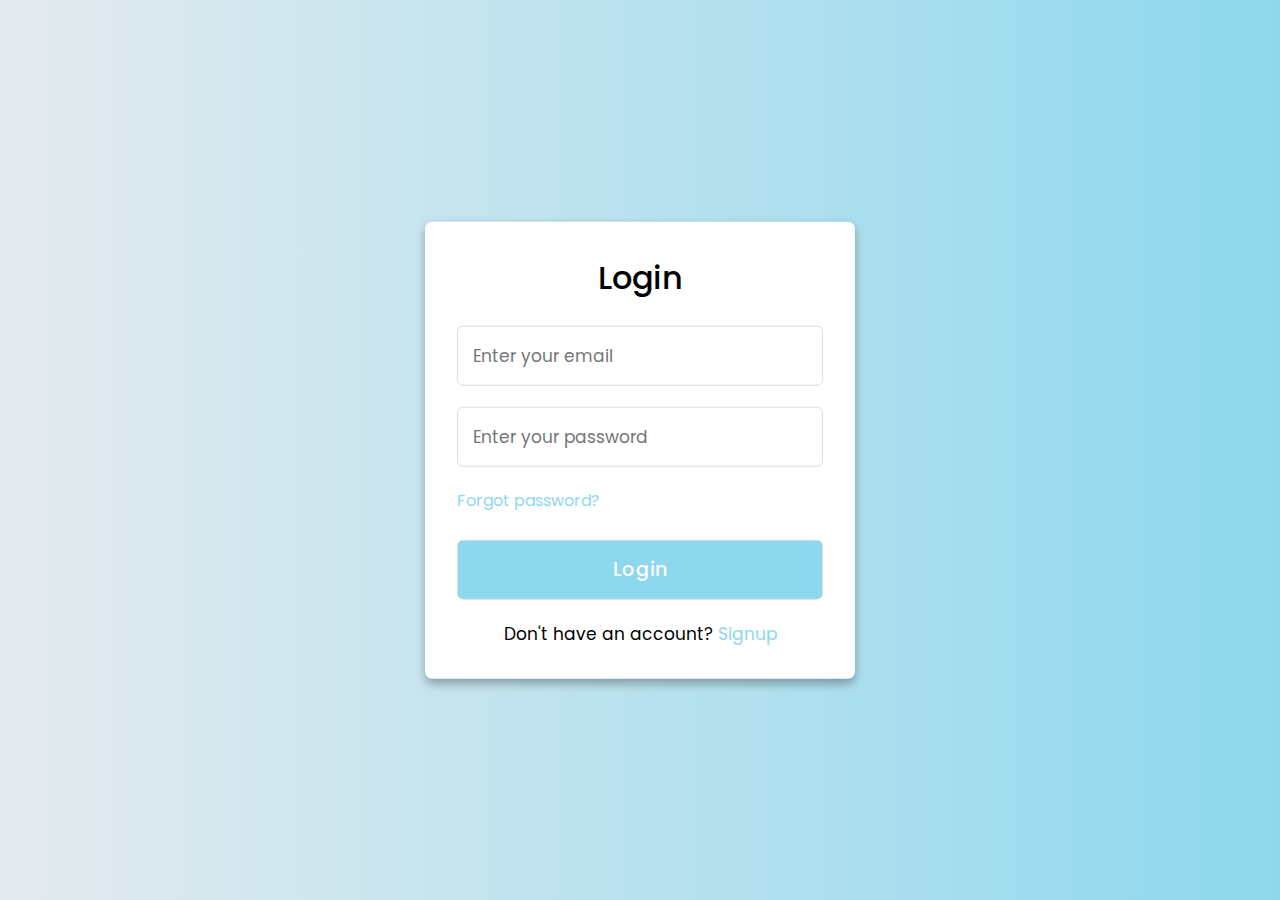
<file: my-auth-project/frontend/index.html>
<!DOCTYPE html>
<!---Coding By CoderGirl | www.codinglabweb.com--->
<html lang="en">
  <head>
    <meta charset="UTF-8" />
    <meta name="viewport" content="width=device-width, initial-scale=1.0" />
    <meta http-equiv="X-UA-Compatible" content="ie=edge" />
    <title>Login & Registration Form | CoderGirl</title>
    <!---Custom CSS File--->
    <link rel="stylesheet" href="login-style.css" />
  </head>
  <body>
    <div class="container">
      <input type="checkbox" id="check" />
      <div class="login form">
        <header>Login</header>
        <form action="#">
          <input type="text" placeholder="Enter your email" />
          <input type="password" placeholder="Enter your password" />
          <a href="#">Forgot password?</a>
          <input type="button" class="button" value="Login" />
        </form>
        <div class="signup">
          <span class="signup"
            >Don't have an account?
            <label for="check">Signup</label>
          </span>
        </div>
      </div>
      <div class="registration form">
        <header>Signup</header>
        <form action="#">
          <input type="text" placeholder="Enter your email" />
          <input type="password" placeholder="Create a password" />
          <input type="password" placeholder="Confirm your password" />
          <input type="button" class="button" value="Signup" />
        </form>
        <div class="signup">
          <span class="signup"
            >Already have an account?
            <label for="check">Login</label>
          </span>
        </div>
      </div>
    </div>
  </body>
</html>
</file>
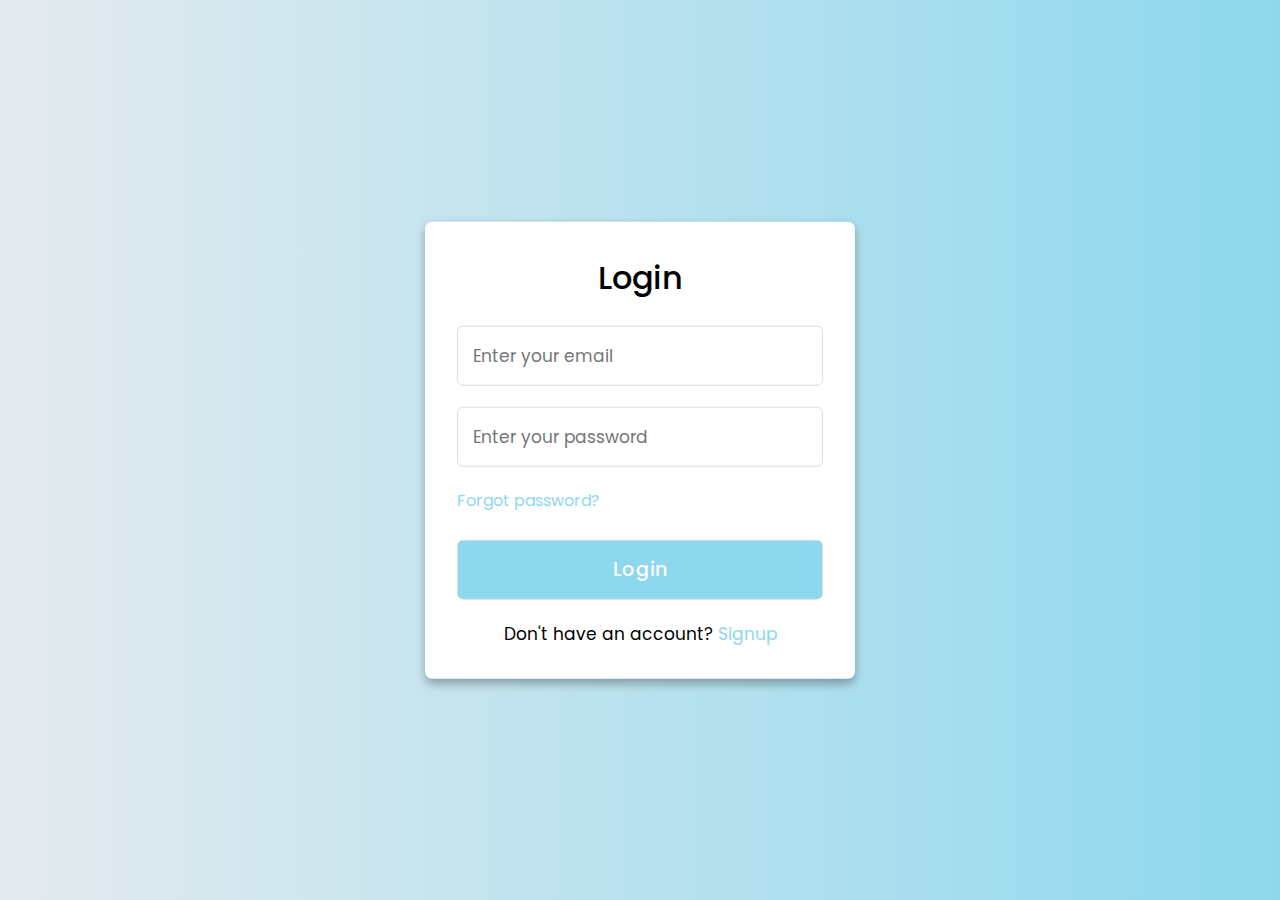
<file: my-auth-project/frontend/protected.html>
<!DOCTYPE html>
<html lang="en">
<head>
  <meta charset="UTF-8" />
  <meta name="viewport" content="width=device-width, initial-scale=1.0" />
  <title>Protected Page</title>
</head>
<body>
  <h1>Protected Content</h1>
  <p>Welcome! You are authorized to view this page.</p>

  <script>
    // Check if there is a valid token in localStorage
    const token = localStorage.getItem('token');
    if (!token) {
      alert('You need to login first!');
      window.location.href = 'index.html'; // Redirect to login page
    }

    // Make a request to the protected route
    fetch('http://localhost:5000/protected', {
      method: 'GET',
      headers: { 'Authorization': token }
    })
    .then(response => response.json())
    .then(data => {
      alert(data.message);
    })
    .catch(error => {
      alert('Access denied!');
      window.location.href = 'index.html'; // Redirect to login page if token is invalid
    });
  </script>
</body>
</html>
</file>
<file: my-auth-project/frontend/login-style.css>
/* Import Google font - Poppins */
@import url('https://fonts.googleapis.com/css2?family=Poppins:wght@200;300;400;500;600;700&display=swap');
*{
  margin: 0;
  padding: 0;
  box-sizing: border-box;
  font-family: 'Poppins', sans-serif;
}
body{
  min-height: 100vh;
  width: 100%;
  background: linear-gradient(90deg,rgb(228, 235, 239),rgb(142, 216, 237));
}
.container{
  position: absolute;
  top: 50%;
  left: 50%;
  transform: translate(-50%,-50%);
  max-width: 430px;
  width: 100%;
  background: #fff;
  border-radius: 7px;
  box-shadow: 0 5px 10px rgba(0,0,0,0.3);
}
.container .registration{
  display: none;
}
#check:checked ~ .registration{
  display: block;
}
#check:checked ~ .login{
  display: none;
}
#check{
  display: none;
}
.container .form{
  padding: 2rem;
}
.form header{
  font-size: 2rem;
  font-weight: 500;
  text-align: center;
  margin-bottom: 1.5rem;
}
 .form input{
   height: 60px;
   width: 100%;
   padding: 0 15px;
   font-size: 17px;
   margin-bottom: 1.3rem;
   border: 1px solid #ddd;
   border-radius: 6px;
   outline: none;
 }
 .form input:focus{
   box-shadow: 0 1px 0 rgba(0,0,0,0.2);
 }
.form a{
  font-size: 16px;
  color:rgb(142, 216, 237);
  text-decoration: none;
}
.form a:hover{
  text-decoration: underline;
}
.form input.button{
  color: #fff;
  background:rgb(142, 216, 237);
  font-size: 1.2rem;
  font-weight: 500;
  letter-spacing: 1px;
  margin-top: 1.7rem;
  cursor: pointer;
  transition: 0.4s;
}
.form input.button:hover{
  background:rgb(34, 202, 249);
}
.signup{
  font-size: 17px;
  text-align: center;
}
.signup label{
  color:rgb(142, 216, 237);
  cursor: pointer;
}
.signup label:hover{
  text-decoration: underline;
}
</file>
